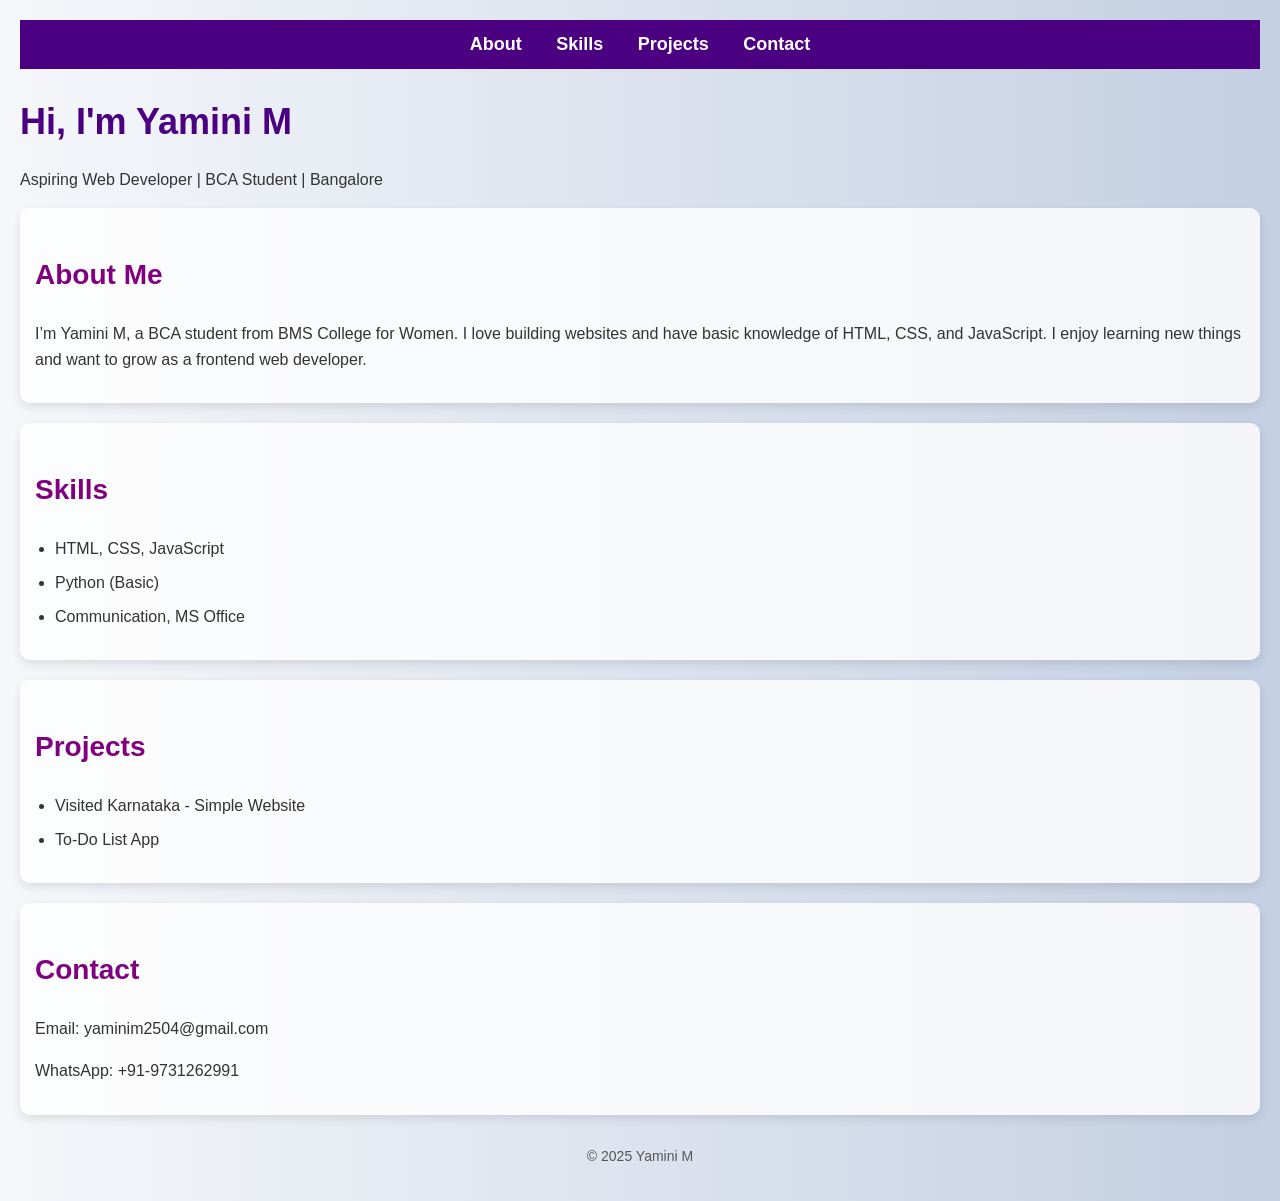
<file: index.html>
<!DOCTYPE html>
<html lang="en">
<head>
  <meta charset="UTF-8">
  <meta name="viewport" content="width=device-width, initial-scale=1.0">
  <title>Yamini M | Portfolio</title>
  <link rel="stylesheet" href="style.css">
</head>
<body>

  <!-- Navigation bar -->
  <nav>
    <ul class="navbar">
      <li><a href="#about">About</a></li>
      <li><a href="#skills">Skills</a></li>
      <li><a href="#projects">Projects</a></li>
      <li><a href="#contact">Contact</a></li>
    </ul>
  </nav>

  <!-- Main Header -->
  <header>
    <h1>Hi, I'm Yamini M</h1>
    <p>Aspiring Web Developer | BCA Student | Bangalore</p>
  </header>

  <!-- Sections with matching IDs -->
  <section id="about">
  <h2>About Me</h2>
  <p>
    I’m Yamini M, a BCA student from BMS College for Women. 
    I love building websites and have basic knowledge of HTML, CSS, and JavaScript. 
    I enjoy learning new things and want to grow as a frontend web developer.
  </p>
</section>


  <section id="skills">
    <h2>Skills</h2>
    <ul>
      <li>HTML, CSS, JavaScript</li>
      <li>Python (Basic)</li>
      <li>Communication, MS Office</li>
    </ul>
  </section>

  <section id="projects">
    <h2>Projects</h2>
    <ul>
      <li>Visited Karnataka - Simple Website</li>
      <li>To-Do List App</li>
    </ul>
  </section>

  <section id="contact">
    <h2>Contact</h2>
    <p>Email: yaminim2504@gmail.com</p>
    <p>WhatsApp: +91-9731262991</p>
  </section>

  <!-- Footer -->
  <footer>
    <p>© 2025 Yamini M</p>
  </footer>

</body>
</html>
</file>
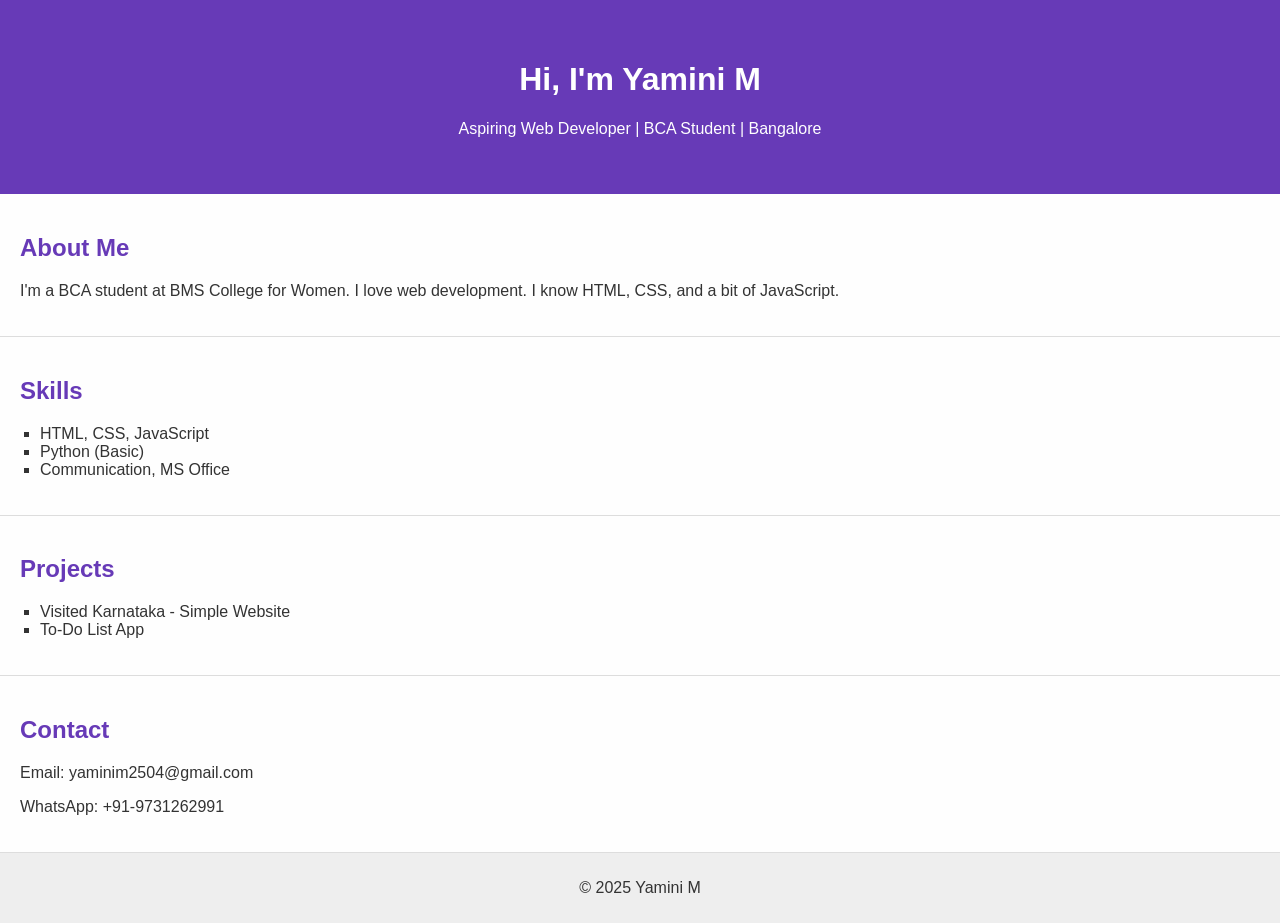
<file: portfolio1.html>
<head>
  <title>Yamini M | Portfolio</title>
  <link rel="stylesheet" href="portfoliostyle.css">
</head>
<body>

  <header>
    <h1>Hi, I'm Yamini M</h1>
    <p>Aspiring Web Developer | BCA Student | Bangalore</p>
  </header>

  <section>
    <h2>About Me</h2>
    <p>I'm a BCA student at BMS College for Women. I love web development. I know HTML, CSS, and a bit of JavaScript.</p>
  </section>

  <section>
    <h2>Skills</h2>
    <ul>
      <li>HTML, CSS, JavaScript</li>
      <li>Python (Basic)</li>
      <li>Communication, MS Office</li>
    </ul>
  </section>

  <section>
    <h2>Projects</h2>
    <ul>
      <li>Visited Karnataka - Simple Website</li>
      <li>To-Do List App</li>
    </ul>
  </section>

  <section>
    <h2>Contact</h2>
    <p>Email: yaminim2504@gmail.com</p>
    <p>WhatsApp: +91-9731262991</p>
  </section>

  <footer>
    <p>© 2025 Yamini M</p>
  </footer>

</body>
</html>
</file>
<file: style.css>
/* Navigation Bar */
nav {
  background-color: #4B0082;
  padding: 10px 0;
  position: sticky;
  top: 0;
  z-index: 999;
}

.navbar {
  list-style-type: none;
  margin: 0;
  padding: 0;
  text-align: center;
}

.navbar li {
  display: inline;
  margin: 0 15px;
}

.navbar a {
  text-decoration: none;
  color: #fff;
  font-weight: bold;
  font-size: 18px;
}

.navbar a:hover {
  color: #ffd700;
}
/* Reset & Base Styling */
body {
  margin: 0;
  padding: 0;
  font-family: 'Segoe UI', sans-serif;
  background: linear-gradient(to right, #f5f7fa, #c3cfe2);
  color: #333;
  line-height: 1.6;
  padding: 20px;
}

/* Header Styling */
h1 {
  font-size: 36px;
  color: #4B0082;
  margin-bottom: 10px;
}

h2 {
  font-size: 28px;
  color: #800080;
  margin-top: 30px;
}

/* Section Styling */
section {
  margin-bottom: 20px;
  padding: 15px;
  background-color: #ffffffcc;
  border-radius: 10px;
  box-shadow: 0 4px 10px rgba(0,0,0,0.1);
}

/* List Styling */
ul {
  padding-left: 20px;
}

li {
  margin-bottom: 8px;
}

/* Footer */
footer {
  margin-top: 30px;
  text-align: center;
  font-size: 14px;
  color: #555;
}

/* Responsive Design */
@media (max-width: 600px) {
  h1 {
    font-size: 28px;
  }
  h2 {
    font-size: 22px;
  }
  .navbar li {
    display: block;
    margin: 10px 0;
  }
}
/* Hover effect */
li:hover {
  color: #0066cc;
  cursor: pointer;
  transition: color 0.3s;
}
</file>
<file: portfoliostyle.css>
body {
  font-family: sans-serif;
  background-color: #fefefe;
  color: #333;
  margin: 0;
  padding: 0;
}

header {
  background-color: #673ab7;
  color: white;
  text-align: center;
  padding: 40px;
}

section {
  padding: 20px;
  border-bottom: 1px solid #ddd;
}

h2 {
  color: #673ab7;
}

ul {
  list-style-type: square;
  padding-left: 20px;
}

footer {
  background-color: #eee;
  text-align: center;
  padding: 10px;
}
</file>
